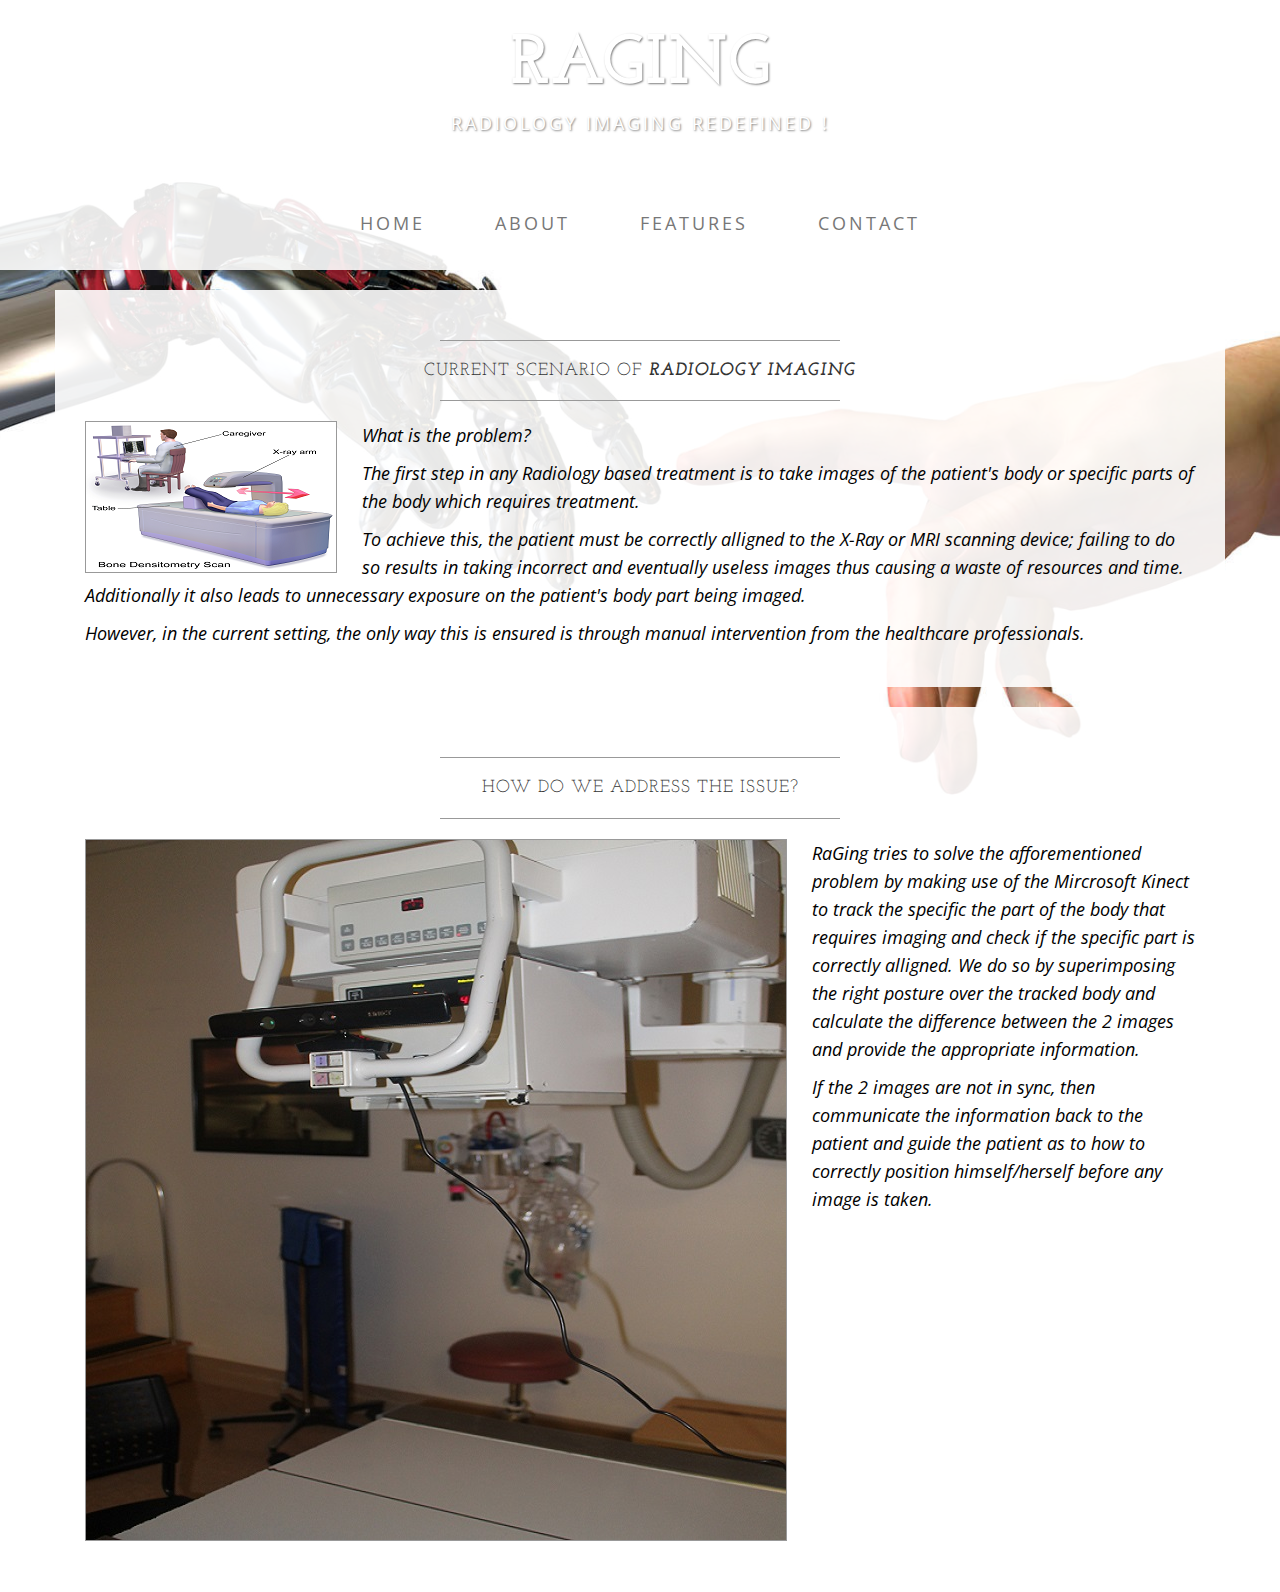
<file: about.html>
<!DOCTYPE html>
<html lang="en">

<head>

    <meta charset="utf-8">
    <meta http-equiv="X-UA-Compatible" content="IE=edge">
    <meta name="viewport" content="width=device-width, initial-scale=1">
    <meta name="description" content="">
    <meta name="author" content="">

    <title>About - Business Casual - Start Bootstrap Theme</title>

    <!-- Bootstrap Core CSS -->
    <link href="css/bootstrap.min.css" rel="stylesheet">

    <!-- Custom CSS -->
    <link href="css/business-casual.css" rel="stylesheet">

    <!-- Fonts -->
    <link href="https://fonts.googleapis.com/css?family=Open+Sans:300italic,400italic,600italic,700italic,800italic,400,300,600,700,800" rel="stylesheet" type="text/css">
    <link href="https://fonts.googleapis.com/css?family=Josefin+Slab:100,300,400,600,700,100italic,300italic,400italic,600italic,700italic" rel="stylesheet" type="text/css">

    <!-- HTML5 Shim and Respond.js IE8 support of HTML5 elements and media queries -->
    <!-- WARNING: Respond.js doesn't work if you view the page via file:// -->
    <!--[if lt IE 9]>
        <script src="https://oss.maxcdn.com/libs/html5shiv/3.7.0/html5shiv.js"></script>
        <script src="https://oss.maxcdn.com/libs/respond.js/1.4.2/respond.min.js"></script>
    <![endif]-->

</head>

<body>

    <div class="brand">RAGING</div>
    <div class="address-bar">Radiology Imaging redefined !</div>

    <!-- Navigation -->
    <nav class="navbar navbar-default" role="navigation">
        <div class="container">
            <!-- Brand and toggle get grouped for better mobile display -->
            <div class="navbar-header">
                <button type="button" class="navbar-toggle" data-toggle="collapse" data-target="#bs-example-navbar-collapse-1">
                    <span class="sr-only">Toggle navigation</span>
                    <span class="icon-bar"></span>
                    <span class="icon-bar"></span>
                    <span class="icon-bar"></span>
                </button>
                <!-- navbar-brand is hidden on larger screens, but visible when the menu is collapsed -->
                <a class="navbar-brand" href="index.html">RAGING</a>
            </div>
            <!-- Collect the nav links, forms, and other content for toggling -->
            <div class="collapse navbar-collapse" id="bs-example-navbar-collapse-1">
                <ul class="nav navbar-nav">
                    <li>
                        <a href="index.html">Home</a>
                    </li>
                    <li>
                        <a href="about.html">About</a>
                    </li>
					<li>
                        <a href="features.html">Features</a>
                    </li>
                   
                    <li>
                        <a href="contact.html">Contact</a>
                    </li>
                </ul>
            </div>
            <!-- /.navbar-collapse -->
        </div>
        <!-- /.container -->
    </nav>

    <div class="container">

       
		<div class="row" >
            <div class="box" >
                <div class="col-lg-12" >
                    <hr>
                    <h2 class="intro-text text-center">Current Scenario of 
                        <strong><i><b>Radiology Imaging</b></strong>
                    </h2>
                    <hr>
                    <img class="img-responsive img-border img-left" src="img/xray.png" alt="">
                    <hr class="visible-xs">
                    <p>What is the problem?</p>
                    <p>The first step in any Radiology based treatment is to take images of the patient's body or specific parts of the body which requires treatment.</p>
                    <p>To achieve this, the patient must be correctly alligned to the X-Ray or MRI scanning device; failing to do so results in taking incorrect and eventually useless images thus causing a waste of resources and time. Additionally it also leads to unnecessary exposure on the patient's body part being imaged.</p>
					<p>However, in the current setting, the only way this is ensured is through manual intervention from the healthcare professionals. </p>
				</i></div>
            </div>
        </div>

        <div class="row">
            <div class="box">
                <div class="col-lg-12">
                    <hr>
                    <h2 class="intro-text text-center">How do we address the issue?
                       
                    </h2>
                    <hr>
					<img class="img-responsive img-border img-left" src="img/kinect.JPG" alt="">
					<i>
					
                    <p>RaGing tries to solve the afforementioned problem by making use of the Mircrosoft Kinect to track the specific the part of the body that requires imaging and check if the specific part is correctly alligned. We do so by superimposing the right posture over the tracked body and calculate the difference between the 2 images and provide the appropriate information.</p>
                    <p>If the 2 images are not in sync, then communicate the information back to the patient and guide the patient as to how to correctly position himself/herself before any image is taken.</p>
                </i>
				</div>
            </div>
        </div>

        
    </div>
    <!-- /.container -->

    <footer>
        <div class="container">
            <div class="row">
                <div class="col-lg-12 text-center">

                </div>
            </div>
        </div>
    </footer>

    <!-- jQuery -->
    <script src="js/jquery.js"></script>

    <!-- Bootstrap Core JavaScript -->
    <script src="js/bootstrap.min.js"></script>

</body>

</html>
</file>
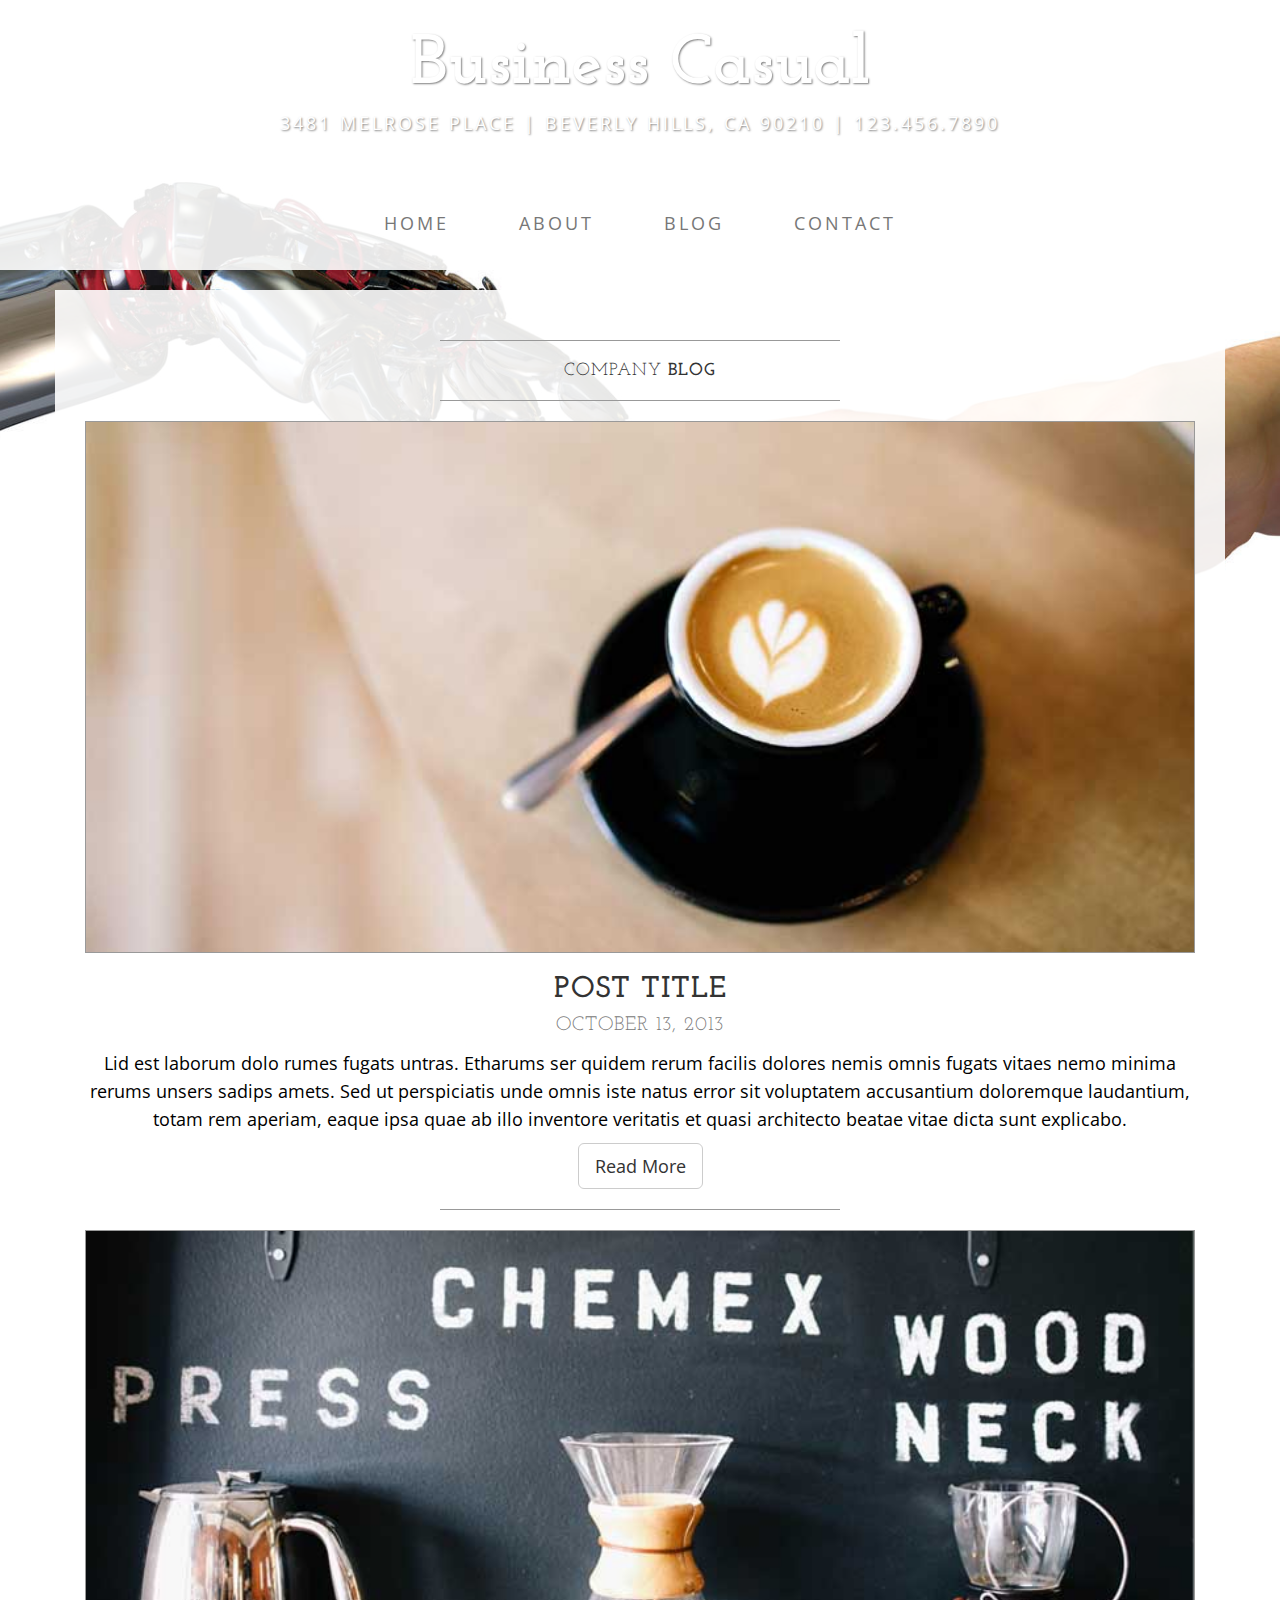
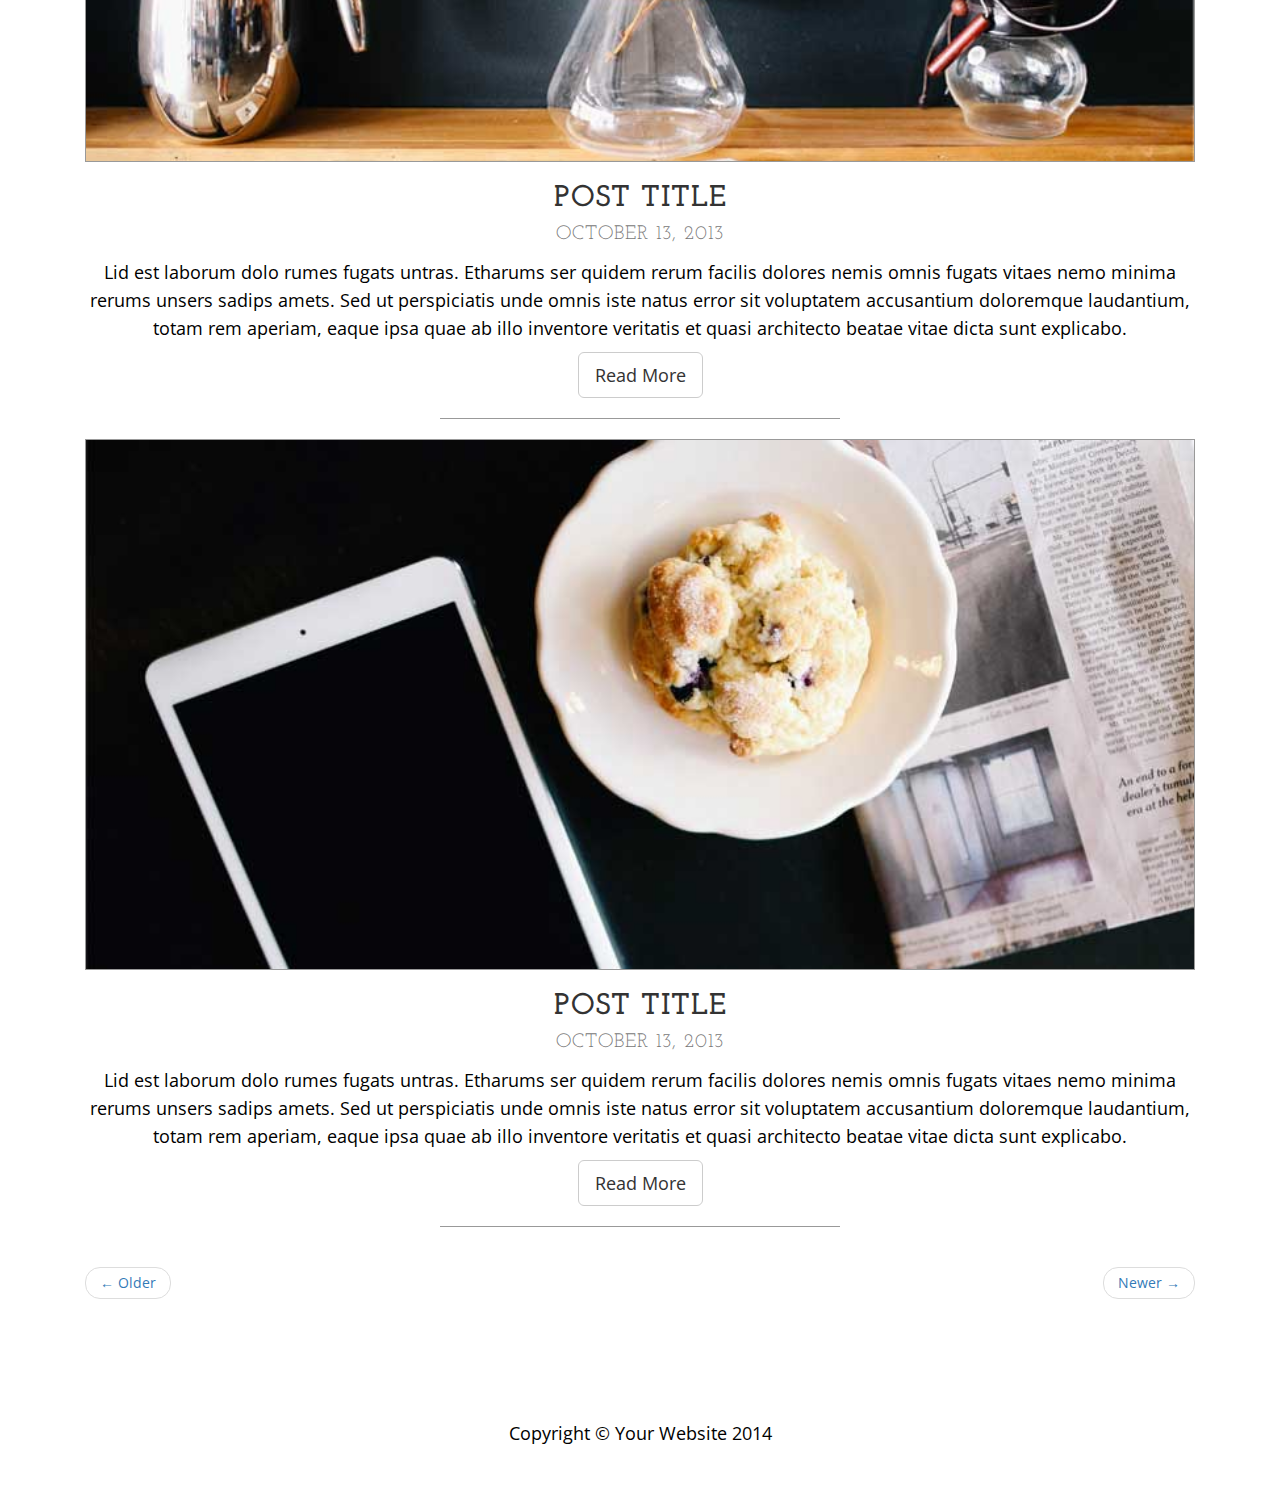
<file: blog.html>
<!DOCTYPE html>
<html lang="en">

<head>

    <meta charset="utf-8">
    <meta http-equiv="X-UA-Compatible" content="IE=edge">
    <meta name="viewport" content="width=device-width, initial-scale=1">
    <meta name="description" content="">
    <meta name="author" content="">

    <title>Blog - Business Casual - Start Bootstrap Theme</title>

    <!-- Bootstrap Core CSS -->
    <link href="css/bootstrap.min.css" rel="stylesheet">

    <!-- Custom CSS -->
    <link href="css/business-casual.css" rel="stylesheet">

    <!-- Fonts -->
    <link href="https://fonts.googleapis.com/css?family=Open+Sans:300italic,400italic,600italic,700italic,800italic,400,300,600,700,800" rel="stylesheet" type="text/css">
    <link href="https://fonts.googleapis.com/css?family=Josefin+Slab:100,300,400,600,700,100italic,300italic,400italic,600italic,700italic" rel="stylesheet" type="text/css">

    <!-- HTML5 Shim and Respond.js IE8 support of HTML5 elements and media queries -->
    <!-- WARNING: Respond.js doesn't work if you view the page via file:// -->
    <!--[if lt IE 9]>
        <script src="https://oss.maxcdn.com/libs/html5shiv/3.7.0/html5shiv.js"></script>
        <script src="https://oss.maxcdn.com/libs/respond.js/1.4.2/respond.min.js"></script>
    <![endif]-->

</head>

<body>

    <div class="brand">Business Casual</div>
    <div class="address-bar">3481 Melrose Place | Beverly Hills, CA 90210 | 123.456.7890</div>

    <!-- Navigation -->
    <nav class="navbar navbar-default" role="navigation">
        <div class="container">
            <!-- Brand and toggle get grouped for better mobile display -->
            <div class="navbar-header">
                <button type="button" class="navbar-toggle" data-toggle="collapse" data-target="#bs-example-navbar-collapse-1">
                    <span class="sr-only">Toggle navigation</span>
                    <span class="icon-bar"></span>
                    <span class="icon-bar"></span>
                    <span class="icon-bar"></span>
                </button>
                <!-- navbar-brand is hidden on larger screens, but visible when the menu is collapsed -->
                <a class="navbar-brand" href="index.html">Business Casual</a>
            </div>
            <!-- Collect the nav links, forms, and other content for toggling -->
            <div class="collapse navbar-collapse" id="bs-example-navbar-collapse-1">
                <ul class="nav navbar-nav">
                    <li>
                        <a href="index.html">Home</a>
                    </li>
                    <li>
                        <a href="about.html">About</a>
                    </li>
                    <li>
                        <a href="blog.html">Blog</a>
                    </li>
                    <li>
                        <a href="contact.html">Contact</a>
                    </li>
                </ul>
            </div>
            <!-- /.navbar-collapse -->
        </div>
        <!-- /.container -->
    </nav>

    <div class="container">

        <div class="row">
            <div class="box">
                <div class="col-lg-12">
                    <hr>
                    <h2 class="intro-text text-center">Company
                        <strong>blog</strong>
                    </h2>
                    <hr>
                </div>
                <div class="col-lg-12 text-center">
                    <img class="img-responsive img-border img-full" src="img/slide-1.jpg" alt="">
                    <h2>Post Title
                        <br>
                        <small>October 13, 2013</small>
                    </h2>
                    <p>Lid est laborum dolo rumes fugats untras. Etharums ser quidem rerum facilis dolores nemis omnis fugats vitaes nemo minima rerums unsers sadips amets. Sed ut perspiciatis unde omnis iste natus error sit voluptatem accusantium doloremque laudantium, totam rem aperiam, eaque ipsa quae ab illo inventore veritatis et quasi architecto beatae vitae dicta sunt explicabo.</p>
                    <a href="#" class="btn btn-default btn-lg">Read More</a>
                    <hr>
                </div>
                <div class="col-lg-12 text-center">
                    <img class="img-responsive img-border img-full" src="img/slide-2.jpg" alt="">
                    <h2>Post Title
                        <br>
                        <small>October 13, 2013</small>
                    </h2>
                    <p>Lid est laborum dolo rumes fugats untras. Etharums ser quidem rerum facilis dolores nemis omnis fugats vitaes nemo minima rerums unsers sadips amets. Sed ut perspiciatis unde omnis iste natus error sit voluptatem accusantium doloremque laudantium, totam rem aperiam, eaque ipsa quae ab illo inventore veritatis et quasi architecto beatae vitae dicta sunt explicabo.</p>
                    <a href="#" class="btn btn-default btn-lg">Read More</a>
                    <hr>
                </div>
                <div class="col-lg-12 text-center">
                    <img class="img-responsive img-border img-full" src="img/slide-3.jpg" alt="">
                    <h2>Post Title
                        <br>
                        <small>October 13, 2013</small>
                    </h2>
                    <p>Lid est laborum dolo rumes fugats untras. Etharums ser quidem rerum facilis dolores nemis omnis fugats vitaes nemo minima rerums unsers sadips amets. Sed ut perspiciatis unde omnis iste natus error sit voluptatem accusantium doloremque laudantium, totam rem aperiam, eaque ipsa quae ab illo inventore veritatis et quasi architecto beatae vitae dicta sunt explicabo.</p>
                    <a href="#" class="btn btn-default btn-lg">Read More</a>
                    <hr>
                </div>
                <div class="col-lg-12 text-center">
                    <ul class="pager">
                        <li class="previous"><a href="#">&larr; Older</a>
                        </li>
                        <li class="next"><a href="#">Newer &rarr;</a>
                        </li>
                    </ul>
                </div>
            </div>
        </div>

    </div>
    <!-- /.container -->

    <footer>
        <div class="container">
            <div class="row">
                <div class="col-lg-12 text-center">
                    <p>Copyright &copy; Your Website 2014</p>
                </div>
            </div>
        </div>
    </footer>

    <!-- jQuery -->
    <script src="js/jquery.js"></script>

    <!-- Bootstrap Core JavaScript -->
    <script src="js/bootstrap.min.js"></script>

</body>

</html>
</file>
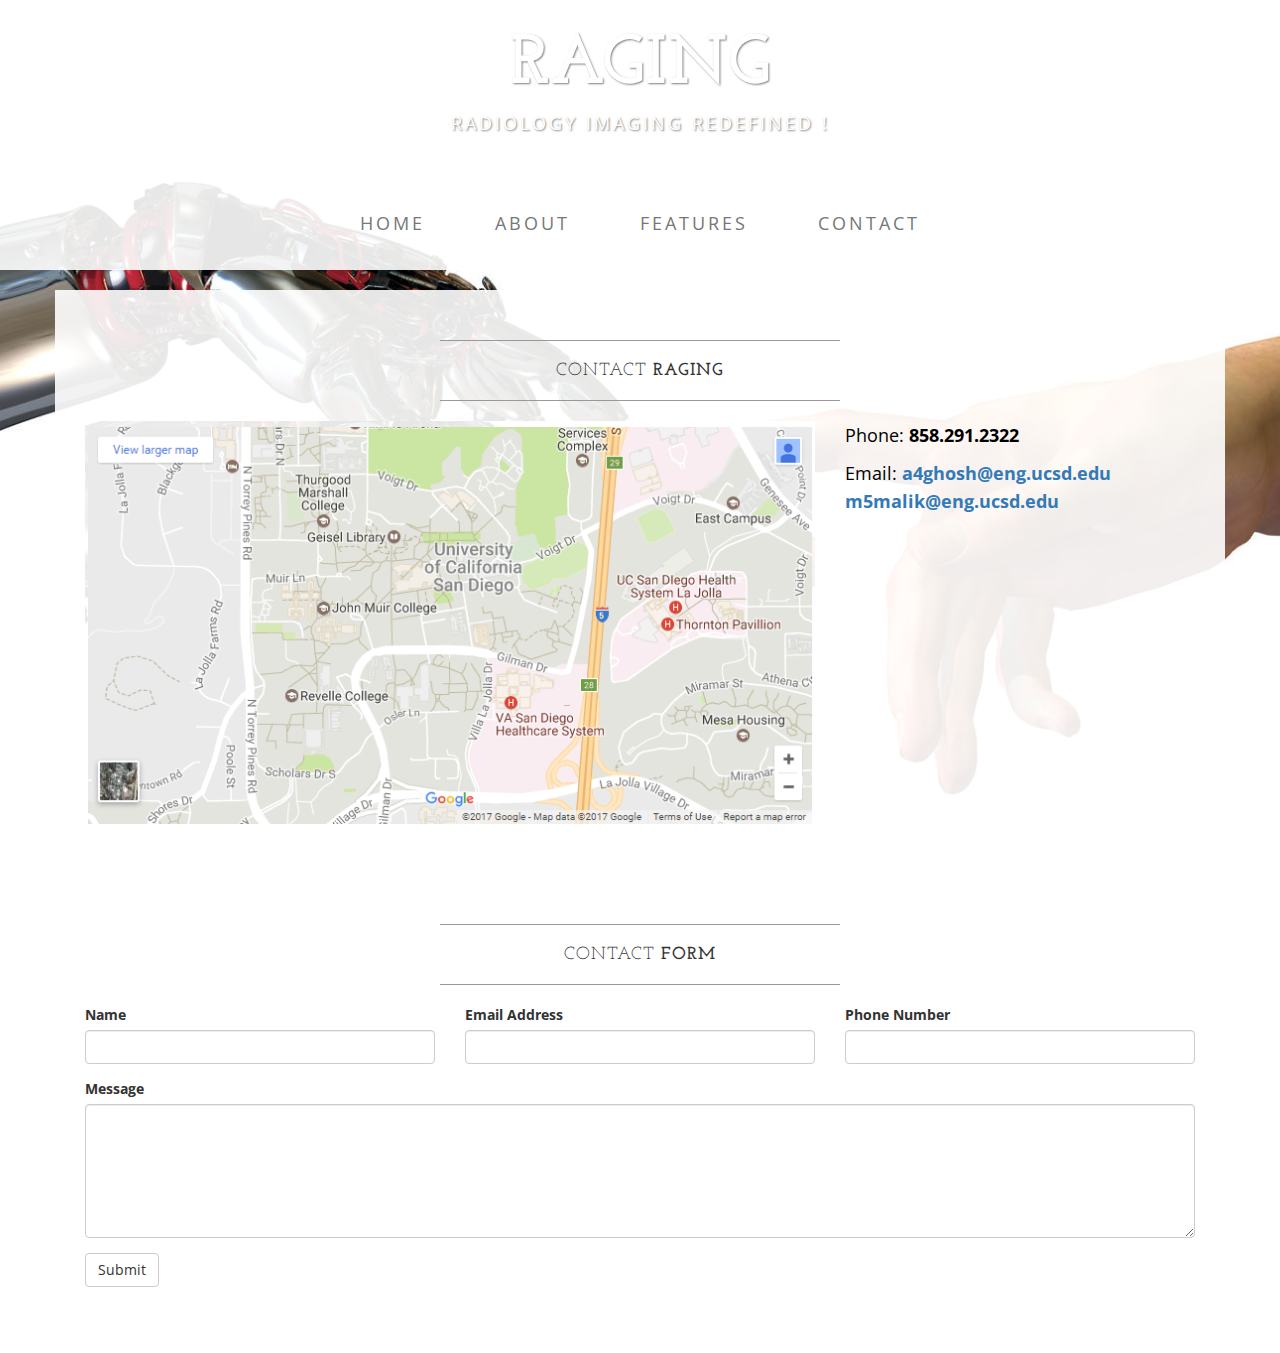
<file: contact.html>
<!DOCTYPE html>
<html lang="en">

<head>

    <meta charset="utf-8">
    <meta http-equiv="X-UA-Compatible" content="IE=edge">
    <meta name="viewport" content="width=device-width, initial-scale=1">
    <meta name="description" content="">
    <meta name="author" content="">

    <title>Contact - Project Name </title>

    <!-- Bootstrap Core CSS -->
    <link href="css/bootstrap.min.css" rel="stylesheet">

    <!-- Custom CSS -->
    <link href="css/business-casual.css" rel="stylesheet">

    <!-- Fonts -->
    <link href="https://fonts.googleapis.com/css?family=Open+Sans:300italic,400italic,600italic,700italic,800italic,400,300,600,700,800" rel="stylesheet" type="text/css">
    <link href="https://fonts.googleapis.com/css?family=Josefin+Slab:100,300,400,600,700,100italic,300italic,400italic,600italic,700italic" rel="stylesheet" type="text/css">

    <!-- HTML5 Shim and Respond.js IE8 support of HTML5 elements and media queries -->
    <!-- WARNING: Respond.js doesn't work if you view the page via file:// -->
    <!--[if lt IE 9]>
        <script src="https://oss.maxcdn.com/libs/html5shiv/3.7.0/html5shiv.js"></script>
        <script src="https://oss.maxcdn.com/libs/respond.js/1.4.2/respond.min.js"></script>
    <![endif]-->

</head>

<body>

    <div class="brand">RAGING</div>
    <div class="address-bar">Radiology Imaging redefined !</div>

    <!-- Navigation -->
    <nav class="navbar navbar-default" role="navigation">
        <div class="container">
            <!-- Brand and toggle get grouped for better mobile display -->
            <div class="navbar-header">
                <button type="button" class="navbar-toggle" data-toggle="collapse" data-target="#bs-example-navbar-collapse-1">
                    <span class="sr-only">Toggle navigation</span>
                    <span class="icon-bar"></span>
                    <span class="icon-bar"></span>
                    <span class="icon-bar"></span>
                </button>
                <!-- navbar-brand is hidden on larger screens, but visible when the menu is collapsed -->
                <a class="navbar-brand" href="index.html">RAGING</a>
            </div>
            <!-- Collect the nav links, forms, and other content for toggling -->
            <div class="collapse navbar-collapse" id="bs-example-navbar-collapse-1">
                <ul class="nav navbar-nav">
                    <li>
                        <a href="index.html">Home</a>
                    </li>
                    <li>
                        <a href="about.html">About</a>
                    </li>
                    <li>
                        <a href="features.html">Features</a>
                    </li>
                    <li>
                        <a href="contact.html">Contact</a>
                    </li>
                </ul>
            </div>
            <!-- /.navbar-collapse -->
        </div>
        <!-- /.container -->
    </nav>

    <div class="container">

        <div class="row">
            <div class="box">
                <div class="col-lg-12">
                    <hr>
                    <h2 class="intro-text text-center">Contact
                        <strong>RAGING</strong>
                    </h2>
                    <hr>
                </div>
                <div class="col-md-8">
                    <!-- Embedded Google Map using an iframe - to select your location find it on Google maps and paste the link as the iframe src. If you want to use the Google Maps API instead then have at it! -->
                    <image width="100%" height="400" frameborder="0" scrolling="no" marginheight="0" marginwidth="0" class="img-responsive" src="img/map.png" alt="">  </image>
                </div>
                <div class="col-md-4">
                    <p>Phone:
                        <strong>858.291.2322</strong>
                    </p>
                    <p>Email:
                        <strong><a href="mailto:name@example.com">a4ghosh@eng.ucsd.edu</a></strong>
						<strong><a href="mailto:name@example.com">m5malik@eng.ucsd.edu</a></strong>
                    </p>
                    
                </div>
                <div class="clearfix"></div>
            </div>
        </div>

        <div class="row">
            <div class="box">
                <div class="col-lg-12">
                    <hr>
                    <h2 class="intro-text text-center">Contact
                        <strong>form</strong>
                    </h2>
                    <hr>
                    
                    <form role="form">
                        <div class="row">
                            <div class="form-group col-lg-4">
                                <label>Name</label>
                                <input type="text" class="form-control">
                            </div>
                            <div class="form-group col-lg-4">
                                <label>Email Address</label>
                                <input type="email" class="form-control">
                            </div>
                            <div class="form-group col-lg-4">
                                <label>Phone Number</label>
                                <input type="tel" class="form-control">
                            </div>
                            <div class="clearfix"></div>
                            <div class="form-group col-lg-12">
                                <label>Message</label>
                                <textarea class="form-control" rows="6"></textarea>
                            </div>
                            <div class="form-group col-lg-12">
                                <input type="hidden" name="save" value="contact">
                                <button type="submit" class="btn btn-default">Submit</button>
                            </div>
                        </div>
                    </form>
                </div>
            </div>
        </div>

    </div>
    <!-- /.container -->

    <footer>
        <div class="container">
            <div class="row">
                <div class="col-lg-12 text-center">
                    
                </div>
            </div>
        </div>
    </footer>

    <!-- jQuery -->
    <script src="js/jquery.js"></script>

    <!-- Bootstrap Core JavaScript -->
    <script src="js/bootstrap.min.js"></script>

</body>

</html>
</file>
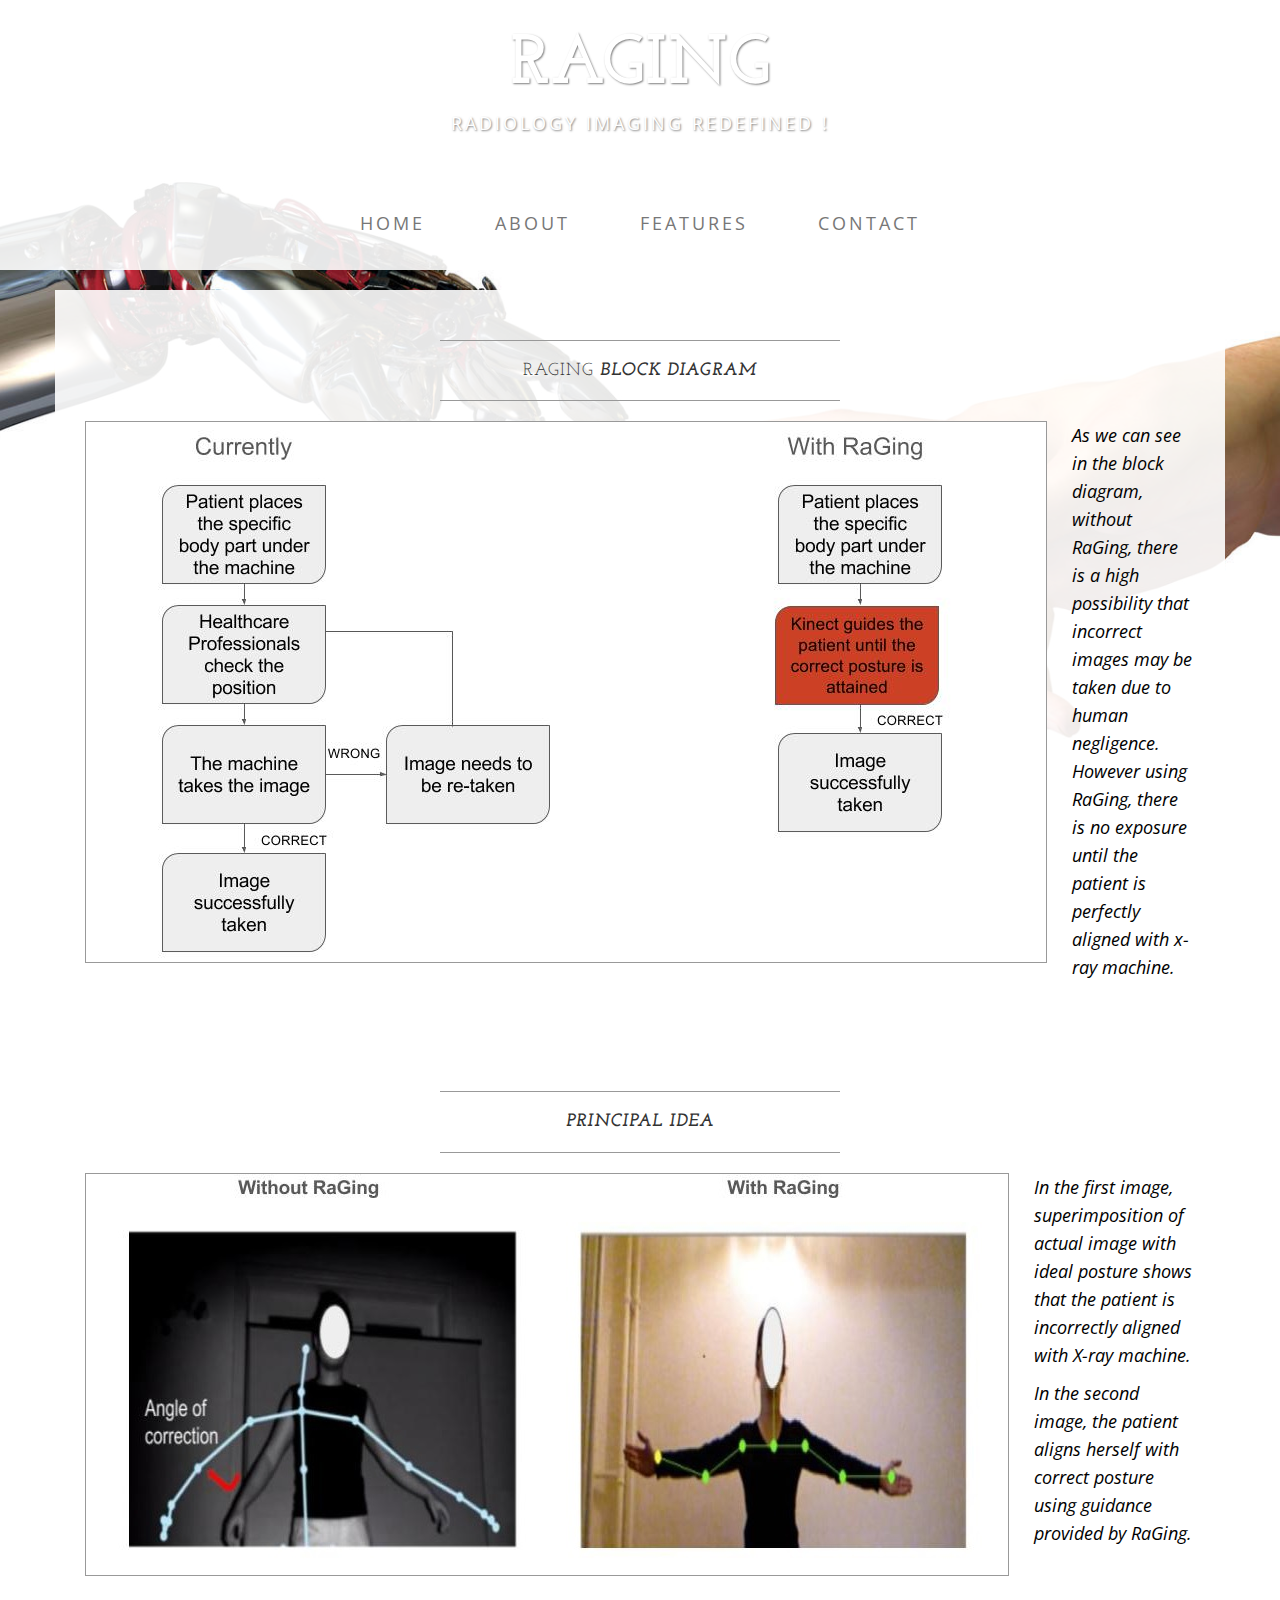
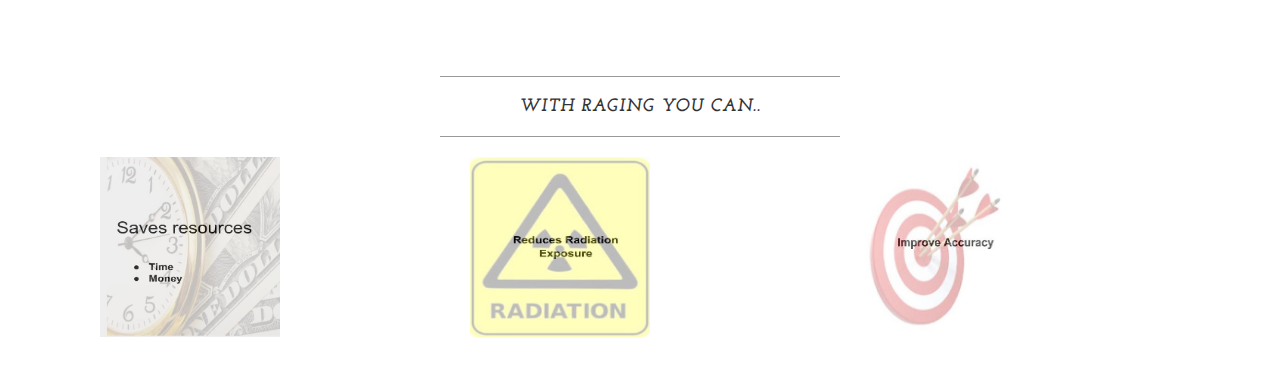
<file: features.html>
<!DOCTYPE html>
<html lang="en">

<head>

    <meta charset="utf-8">
    <meta http-equiv="X-UA-Compatible" content="IE=edge">
    <meta name="viewport" content="width=device-width, initial-scale=1">
    <meta name="description" content="">
    <meta name="author" content="">

    <title>About - Business Casual - Start Bootstrap Theme</title>

    <!-- Bootstrap Core CSS -->
    <link href="css/bootstrap.min.css" rel="stylesheet">

    <!-- Custom CSS -->
    <link href="css/business-casual.css" rel="stylesheet">

    <!-- Fonts -->
    <link href="https://fonts.googleapis.com/css?family=Open+Sans:300italic,400italic,600italic,700italic,800italic,400,300,600,700,800" rel="stylesheet" type="text/css">
    <link href="https://fonts.googleapis.com/css?family=Josefin+Slab:100,300,400,600,700,100italic,300italic,400italic,600italic,700italic" rel="stylesheet" type="text/css">

    <!-- HTML5 Shim and Respond.js IE8 support of HTML5 elements and media queries -->
    <!-- WARNING: Respond.js doesn't work if you view the page via file:// -->
    <!--[if lt IE 9]>
        <script src="https://oss.maxcdn.com/libs/html5shiv/3.7.0/html5shiv.js"></script>
        <script src="https://oss.maxcdn.com/libs/respond.js/1.4.2/respond.min.js"></script>
    <![endif]-->

</head>

<body>

    <div class="brand">RAGING</div>
    <div class="address-bar">Radiology Imaging redefined !</div>

    <!-- Navigation -->
    <nav class="navbar navbar-default" role="navigation">
        <div class="container">
            <!-- Brand and toggle get grouped for better mobile display -->
            <div class="navbar-header">
                <button type="button" class="navbar-toggle" data-toggle="collapse" data-target="#bs-example-navbar-collapse-1">
                    <span class="sr-only">Toggle navigation</span>
                    <span class="icon-bar"></span>
                    <span class="icon-bar"></span>
                    <span class="icon-bar"></span>
                </button>
                <!-- navbar-brand is hidden on larger screens, but visible when the menu is collapsed -->
                <a class="navbar-brand" href="index.html">RAGING</a>
            </div>
            <!-- Collect the nav links, forms, and other content for toggling -->
            <div class="collapse navbar-collapse" id="bs-example-navbar-collapse-1">
                <ul class="nav navbar-nav">
                    <li>
                        <a href="index.html">Home</a>
                    </li>
                    <li>
                        <a href="about.html">About</a>
                    </li>
					<li>
                        <a href="features.html">Features</a>
                    </li>
                   
                    <li>
                        <a href="contact.html">Contact</a>
                    </li>
                </ul>
            </div>
            <!-- /.navbar-collapse -->
        </div>
        <!-- /.container -->
    </nav>

    <div class="container">

       <div class="row" >
            <div class="box">
                <div class="col-lg-12">
                    <hr>
                    <h2 class="intro-text text-center">RAGING
                        <strong><i><b>Block Diagram</b></strong>
                    </h2>
                    <hr>
                    <img class="img-responsive img-border img-left" src="img/flow.jpg" alt="">
                    <hr class="visible-xs">
                    
                    <p>As we can see in the block diagram, without RaGing, there is a high possibility that incorrect images may be taken due to human negligence. However using RaGing, there is no exposure until the patient is perfectly aligned with x-ray machine.</p>
                    
                </i></div>
            </div>
        </div>
		
		<div class="row" >
            <div class="box" >
                <div class="col-lg-12" >
                    <hr>
                    <h2 class="intro-text text-center"> 
                        <strong><i><b>Principal Idea</b></strong>
                    </h2>
                    <hr>
                    <img class="img-responsive img-border img-left" src="img/diff.jpg" alt="">
                    <hr class="visible-xs">
                    <p>In the first image, superimposition of actual image with ideal posture shows that the patient is incorrectly aligned with X-ray machine.</p>
                    <p>In the second image, the patient aligns herself with correct posture using guidance provided by RaGing.</p>
				</i></div>
            </div>
        </div>

        <div class="row">
            <div class="box">
                <div class="col-sm-12">
                    <hr>
                    <h2 class="intro-text text-center"> 
                        <strong><i><b>With RaGing you can..</b></strong>
                    </h2>
					<hr>
					<div class="col-sm-4">
					<img src="img/advantage1.jpg" alt="" width=180px height=180px border-radius=50%>
					</div >
					<div class="col-sm-4">
					<img src="img/advantage2.jpg" alt="" width=180px height=180px>
					</div>
					<div class="col-sm-4">
					<img src="img/advantage3.jpg" alt="" width=180px height=180px>					
                    </div>
					
                    <hr><i>
                </i>
				</div>
            </div>
        </div>

        
    </div>
    <!-- /.container -->

    <footer>
        <div class="container">
            <div class="row">
                <div class="col-lg-12 text-center">

                </div>
            </div>
        </div>
    </footer>

    <!-- jQuery -->
    <script src="js/jquery.js"></script>

    <!-- Bootstrap Core JavaScript -->
    <script src="js/bootstrap.min.js"></script>

</body>

</html>
</file>
<file: css/business-casual.css>
/*!
 * Start Bootstrap - Business Casual (http://startbootstrap.com/)
 * Copyright 2013-2016 Start Bootstrap
 * Licensed under MIT (https://github.com/BlackrockDigital/startbootstrap/blob/gh-pages/LICENSE)
 */

body {
    font-family: "Open Sans","Helvetica Neue",Helvetica,Arial,sans-serif;
    background: url('../img/pic4-bg.jpg') no-repeat center center fixed;
    -webkit-background-size: cover;
    -moz-background-size: cover;
    background-size: cover;
    -o-background-size: cover;
}

h1,
h2,
h3,
h4,
h5,
h6 {
    text-transform: uppercase;
    font-family: "Josefin Slab","Helvetica Neue",Helvetica,Arial,sans-serif;
    font-weight: 700;
    letter-spacing: 1px;
}

p {
    font-size: 1.25em;
    line-height: 1.6;
    color: #000;
}

hr {
    max-width: 400px;
    border-color: #999999;
}

.brand,
.address-bar {
    display: none;
}

.navbar-brand {
    text-transform: uppercase;
    font-weight: 900;
    letter-spacing: 2px;
}

.navbar-nav {
    text-transform: uppercase;
    font-weight: 400;
    letter-spacing: 3px;
}

.img-full {
    min-width: 100%;
}

.brand-before,
.brand-name {
    text-transform: capitalize;
}

.brand-before {
    margin: 15px 0;
}

.brand-name {
    margin: 0;
    font-size: 4em;
}

.tagline-divider {
    margin: 15px auto 3px;
    max-width: 250px;
    border-color: #999999;
}

.box {
    margin-bottom: 20px;
    padding: 30px 15px;
    background: #fff;
    background: rgba(255,255,255,0.9);
}

.intro-text {
    text-transform: uppercase;
    font-size: 1.25em;
    font-weight: 400;
    letter-spacing: 1px;
}

.img-border {
    float: none;
    margin: 0 auto 0;
    border: #999999 solid 1px;
}

.img-left {
    float: none;
    margin: 0 auto 0;
}

footer {
    background: #fff;
    background: rgba(255,255,255,0.9);
}

footer p {
    margin: 0;
    padding: 50px 0;
}

@media screen and (min-width:768px) {
    .brand {
        display: inherit;
        margin: 0;
        padding: 30px 0 10px;
        text-align: center;
        text-shadow: 1px 1px 2px rgba(0,0,0,0.5);
        font-family: "Josefin Slab","Helvetica Neue",Helvetica,Arial,sans-serif;
        font-size: 5em;
        font-weight: 700;
        line-height: normal;
        color: #fff;
    }

    .top-divider {
        margin-top: 0;
    }

    .img-left {
        float: left;
        margin-right: 25px;
    }

    .address-bar {
        display: inherit;
        margin: 0;
        padding: 0 0 40px;
        text-align: center;
        text-shadow: 1px 1px 2px rgba(0,0,0,0.5);
        text-transform: uppercase;
        font-size: 1.25em;
        font-weight: 400;
        letter-spacing: 3px;
        color: #fff;
    }

    .navbar {
        border-radius: 0;
    }

    .navbar-header {
        display: none;
    }

    .navbar {
        min-height: 0;
    }

    .navbar-default {
        border: none;
        background: #fff;
        background: rgba(255,255,255,0.9);
    }

    .nav>li>a {
        padding: 35px;
    }

    .navbar-nav>li>a {
        line-height: normal;
    }

    .navbar-nav {
        display: table;
        float: none;
        margin: 0 auto;
        table-layout: fixed;
        font-size: 1.25em;
    }
}

@media screen and (min-width:1200px) {
    .box:after {
        content: '';
        display: table;
        clear: both;
    }
}
</file>
